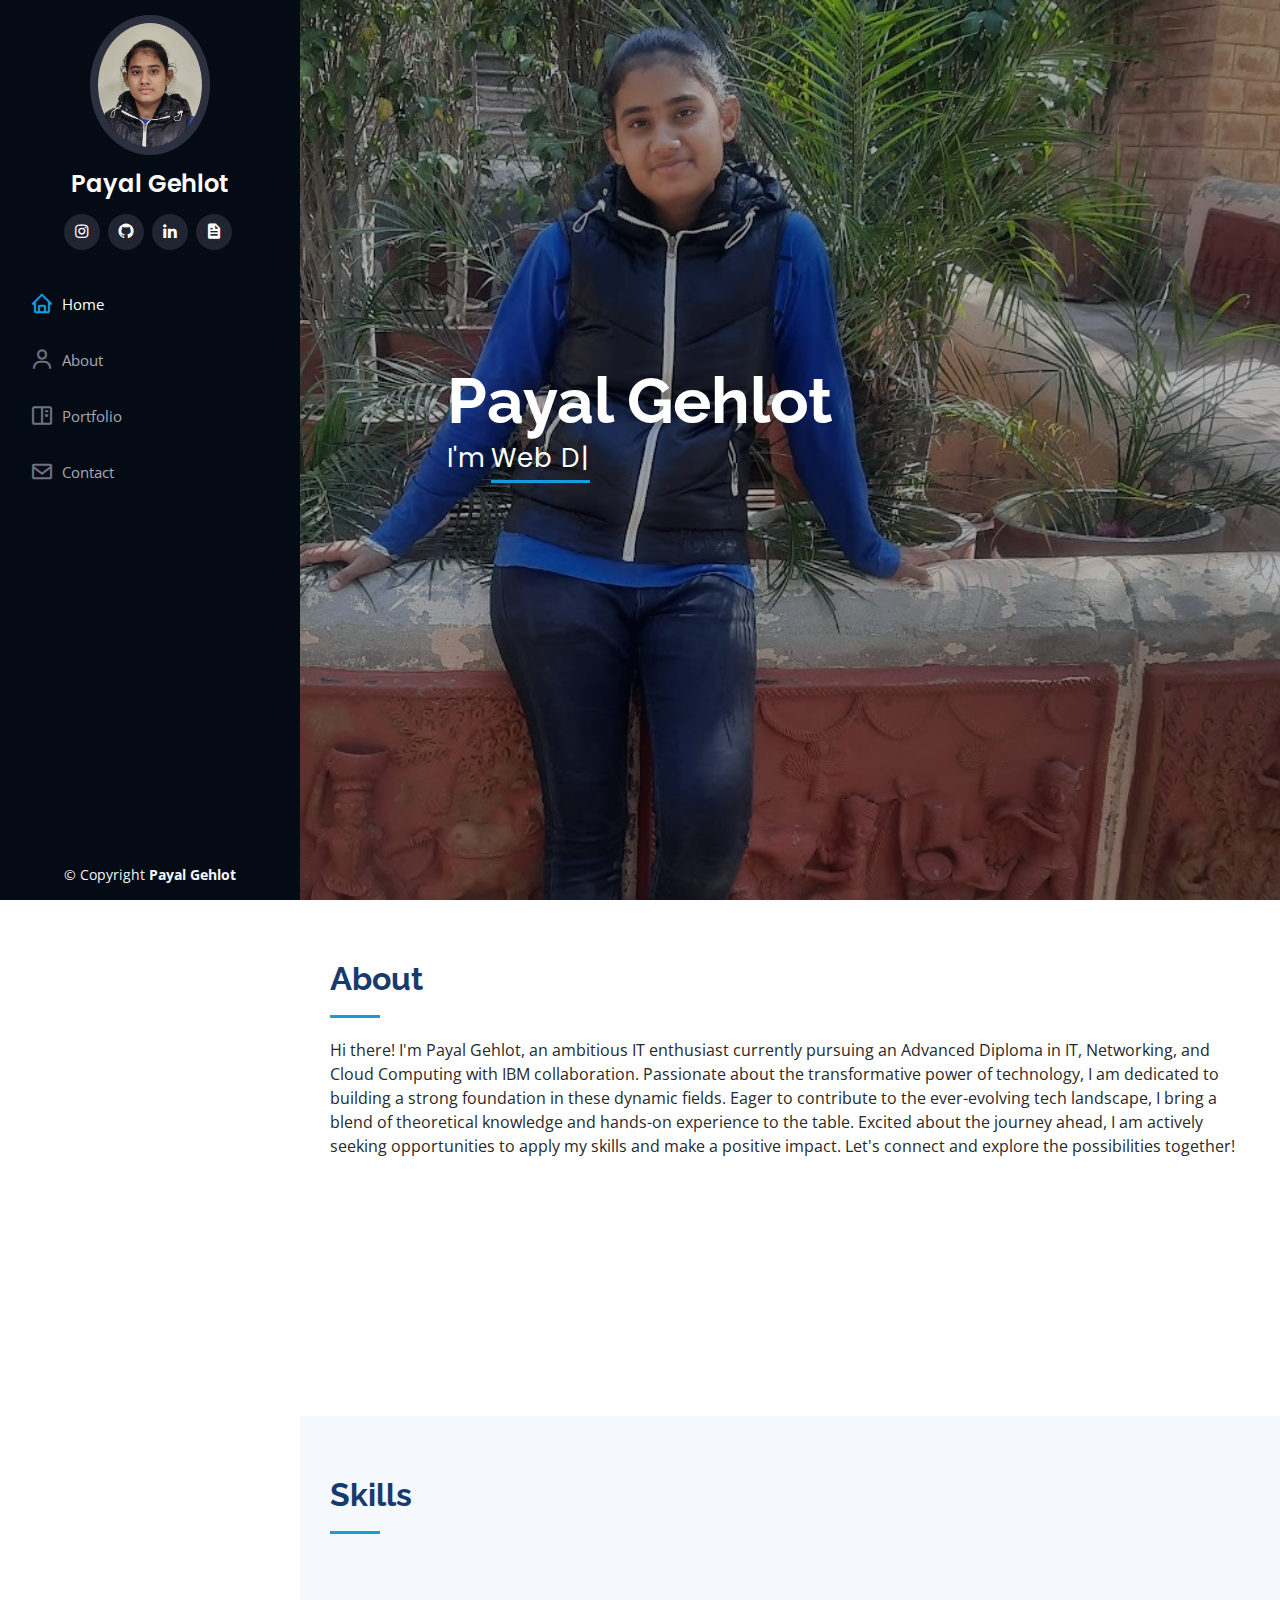
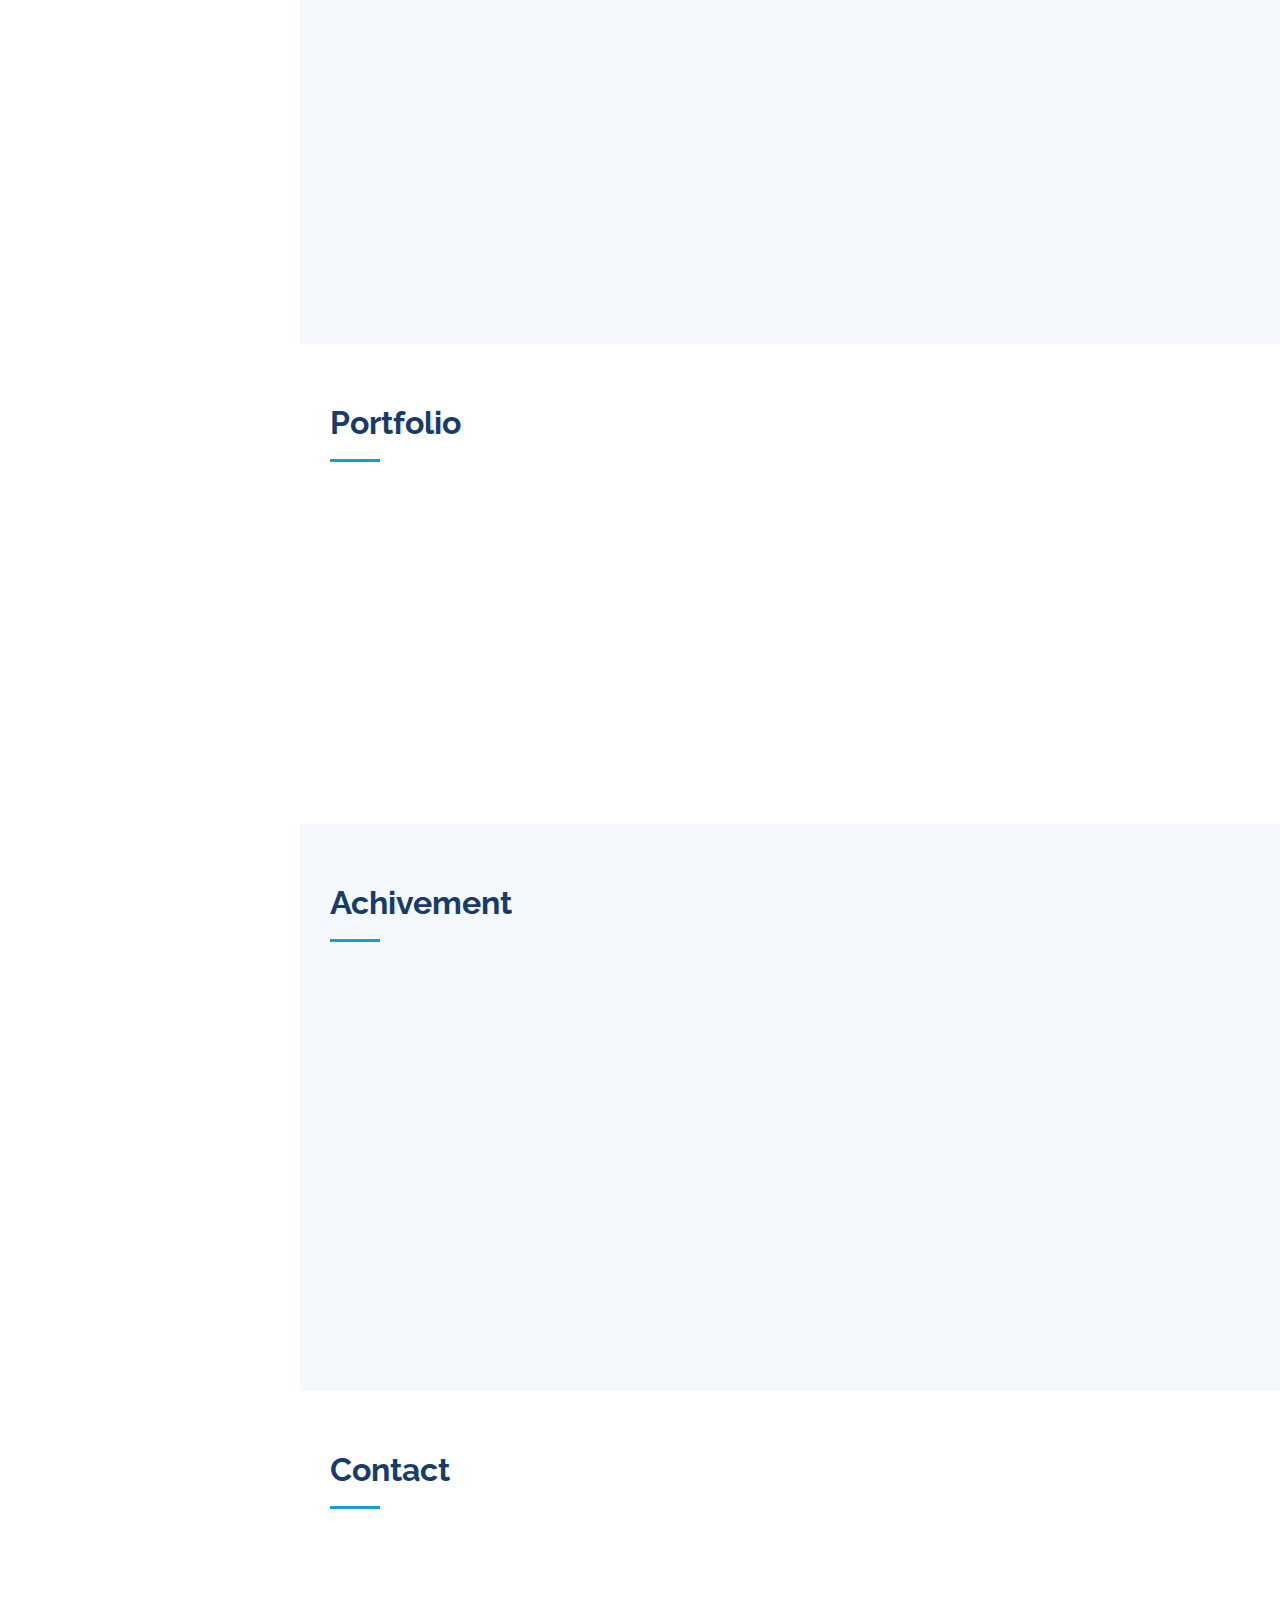
<file: index.html>
<!DOCTYPE html>
<html lang="en">

<head>
  <meta charset="utf-8">
  <meta content="width=device-width, initial-scale=1.0" name="viewport">

  <title>MyPortfolio</title>
  <meta content="" name="description">
  <meta content="" name="keywords">

  <!-- Favicons -->
  <link href="assets/img/android-chrome-192x192.png" rel="icon">
  <link href="assets/img/android-chrome-192x192.png" rel="apple-touch-icon">

  <!-- Google Fonts -->
  <link href="https://fonts.googleapis.com/css?family=Open+Sans:300,300i,400,400i,600,600i,700,700i|Raleway:300,300i,400,400i,500,500i,600,600i,700,700i|Poppins:300,300i,400,400i,500,500i,600,600i,700,700i" rel="stylesheet">

  <!-- Vendor CSS Files -->
  <link href="assets/vendor/aos/aos.css" rel="stylesheet">
  <link href="assets/vendor/bootstrap/css/bootstrap.min.css" rel="stylesheet">
  <link href="assets/vendor/bootstrap-icons/bootstrap-icons.css" rel="stylesheet">
  <link href="assets/vendor/boxicons/css/boxicons.min.css" rel="stylesheet">
  <link href="assets/vendor/glightbox/css/glightbox.min.css" rel="stylesheet">
  <link href="assets/vendor/swiper/swiper-bundle.min.css" rel="stylesheet">
  <link href="https://cdnjs.cloudflare.com/ajax/libs/font-awesome/6.5.1/css/all.min.css" rel="stylesheet">

  <!-- Template Main CSS File -->
  <link href="assets/css/style.css" rel="stylesheet">
  
</head>

<body>

  <!-- ======= Mobile nav toggle button ======= -->
  <i class="bi bi-list mobile-nav-toggle d-xl-none"></i>

  <!-- ======= Header ======= -->
  <header id="header">
    <div class="d-flex flex-column">

      <div class="profile">
        <img src="assets/img/profile-img.jpg" alt="" class="img-fluid rounded-circle">
        <h1 class="text-light"><a href="index.html">Payal Gehlot</a></h1>
        <div class="social-links mt-3 text-center">
          <a href="https://www.instagram.com/payal_gehlot_01/" class="instagram"><i class="bx bxl-instagram"></i></a>
          <a href="https://github.com/gehlot01" class="Github"><i class="bx bxl-github"></i></a>
          <a href="https://www.linkedin.com/in/payal-gehlot-9767751a0/" class="linkedin"><i class="bx bxl-linkedin"></i></a>
          <a href="assets/PR.pdf" download="Payal's Resume.pdf"><i class='bx bxs-file'></i></a>
          
        </div>
      </div>

      <nav id="navbar" class="nav-menu navbar">
        <ul>
          <li><a href="#hero" class="nav-link scrollto active"><i class="bx bx-home"></i> <span>Home</span></a></li>
          <li><a href="#about" class="nav-link scrollto"><i class="bx bx-user"></i> <span>About</span></a></li>
          <li><a href="#portfolio" class="nav-link scrollto"><i class="bx bx-book-content"></i> <span>Portfolio</span></a></li>
          <li><a href="#contact" class="nav-link scrollto"><i class="bx bx-envelope"></i> <span>Contact</span></a></li>
        </ul>
      </nav><!-- .nav-menu -->
    </div>
  </header><!-- End Header -->

  <!-- ======= Hero Section ======= -->
  <section id="hero" class="d-flex flex-column justify-content-center align-items-center">
    <div class="hero-container" data-aos="fade-in">
      <h1>Payal Gehlot</h1>
      <p>I'm <span class="typed" data-typed-items="Web Designer, Web Developer, Frontend Developer, UI/UX Designer"></span></p>
    </div>
  </section><!-- End Hero -->

  <main id="main">

    <!-- ======= About Section ======= -->
    <section id="about" class="about">
      <div class="container">

        <div class="section-title">
          <h2>About</h2>
          <p> Hi there! I'm Payal Gehlot, an ambitious IT enthusiast currently pursuing an Advanced Diploma in IT, Networking, and Cloud Computing with IBM collaboration. Passionate about the transformative power of technology, I am dedicated to building a strong foundation in these dynamic fields. Eager to contribute to the ever-evolving tech landscape, I bring a blend of theoretical knowledge and hands-on experience to the table. Excited about the journey ahead, I am actively seeking opportunities to apply my skills and make a positive impact. Let's connect and explore the possibilities together!</p>
        </div>

        <div class="row">
          <div class="col-lg-2" data-aos="fade-right">
            <img src="assets/img/profile-img.jpg" class="img-fluid" alt="">
          </div>
          <div class="col-lg-8 pt-4 pt-lg-0 content" data-aos="fade-left">
            <h3>Fresher</h3>
            <p class="fst-italic">
              Basic Information
            </p>
            <div class="row">
              <div class="col-lg-6">
                <ul>
                  <li><i class="bi bi-chevron-right"></i> <strong>Phone:</strong> <span>9352360518</span></li>
                  <li><i class="bi bi-chevron-right"></i> <strong>City:</strong> <span>Jodhpur, Rajasthan, India</span></li>
                </ul>
              </div>
              <div class="col-lg-6">
                <ul>
                  <li><i class="bi bi-chevron-right"></i> <strong>Email:</strong> <span>gehlotpayal2003@gmail.com</span></li>
                  <li><i class="bi bi-chevron-right"></i> <strong>Language:</strong> <span>Hindi, English</span></li>
                </ul>
              </div>
            </div>
          </div>
        </div>

      </div>
    </section><!-- End About Section -->

    <!-- ======= Skills Section ======= -->
    <section id="skills" class="skills section-bg">
      <div class="container">

        <div class="section-title">
          <h2>Skills</h2>
        </div>

        <div class="row skills-content">

          <div class="col-lg-6" data-aos="fade-up">
            <div class="progress">
              <span class="skill">Bootstrap v5<i class="val">80%</i></span>
              <div class="progress-bar-wrap">
                <div class="progress-bar" role="progressbar" aria-valuenow="80" aria-valuemin="0" aria-valuemax="100"></div>
              </div>
            </div>

            <div class="progress">
              <span class="skill">JavaScript <i class="val">75%</i></span>
              <div class="progress-bar-wrap">
                <div class="progress-bar" role="progressbar" aria-valuenow="75" aria-valuemin="0" aria-valuemax="100"></div>
              </div>
            </div>
            <div class="progress">
              <span class="skill">Python 3<i class="val">75%</i></span>
              <div class="progress-bar-wrap">
                <div class="progress-bar" role="progressbar" aria-valuenow="75" aria-valuemin="0" aria-valuemax="100"></div>
              </div>
            </div>
            
            <div class="progress">
              <span class="skill">Networking <i class="val">70%</i></span>
              <div class="progress-bar-wrap">
                <div class="progress-bar" role="progressbar" aria-valuenow="70" aria-valuemin="0" aria-valuemax="100"></div>
              </div>
            </div>

            <div class="progress">
              <span class="skill">Cloud Computing <i class="val">65%</i></span>
              <div class="progress-bar-wrap">
                <div class="progress-bar" role="progressbar" aria-valuenow="65" aria-valuemin="0" aria-valuemax="100"></div>
              </div>
            </div>

          </div>

          <div class="col-lg-6" data-aos="fade-up" data-aos-delay="100">

            
            <div class="progress">
              <span class="skill">MongoDB <i class="val">75%</i></span>
              <div class="progress-bar-wrap">
                <div class="progress-bar" role="progressbar" aria-valuenow="75" aria-valuemin="0" aria-valuemax="100"></div>
              </div>
            </div>

            <div class="progress">
              <span class="skill">PHP 8<i class="val">70%</i></span>
              <div class="progress-bar-wrap">
                <div class="progress-bar" role="progressbar" aria-valuenow="70" aria-valuemin="0" aria-valuemax="100"></div>
              </div>
            </div>
            <div class="progress">
              <span class="skill">Laravel <i class="val">50%</i></span>
              <div class="progress-bar-wrap">
                <div class="progress-bar" role="progressbar" aria-valuenow="50" aria-valuemin="0" aria-valuemax="100"></div>
              </div>
            </div>
            <div class="progress">
              <span class="skill">DJango <i class="val">60%</i></span>
              <div class="progress-bar-wrap">
                <div class="progress-bar" role="progressbar" aria-valuenow="60" aria-valuemin="0" aria-valuemax="100"></div>
              </div>
            </div>


            <div class="progress">
              <span class="skill">Hardware <i class="val">80%</i></span>
              <div class="progress-bar-wrap">
                <div class="progress-bar" role="progressbar" aria-valuenow="80" aria-valuemin="0" aria-valuemax="100"></div>
              </div>
            </div>

          </div>

        </div>

      </div>
    </section><!-- End Skills Section -->

    

    <!-- ======= Portfolio Section ======= -->
    <section id="portfolio" class="portfolio section">
      <div class="container">

        <div class="section-title">
          <h2>Portfolio</h2>
          <p></p>
        </div>

        <div class="row" data-aos="fade-up">
          <div class="col-lg-12 d-flex justify-content-center">
            <ul id="portfolio-flters">
              <li data-filter=".filter-web">Web</li>
            </ul>
          </div>
        </div>

        <div class="row portfolio-container" data-aos="fade-up" data-aos-delay="100">

          
          <div class="col-lg-4 col-md-6 portfolio-item filter-web">
            <div class="portfolio-wrap">
              <img src="assets/img/portfolio/portfolio-1.jpg" class="img-fluid" alt="">
              <div class="portfolio-links">
                <a href="assets/img/portfolio/portfolio-1.jpg" data-gallery="portfolioGallery" class="portfolio-lightbox" title="Bootstrap-webpage"><i class="bx bx-plus"></i></a>
                <a href="portfolio-details-3.html" title="More Details"><i class="bx bx-link"></i></a>
              </div>
            </div>
          </div>

          <div class="col-lg-4 col-md-6 portfolio-item filter-web">
            <div class="portfolio-wrap">
              <img src="assets/img/portfolio/portfolio-2.jpg" class="img-fluid" alt="">
              <div class="portfolio-links">
                <a href="assets/img/portfolio/portfolio-2.jpg" data-gallery="portfolioGallery" class="portfolio-lightbox" title="Churn Prediction"><i class="bx bx-plus"></i></a>
                <a href="portfolio-details.html" title="More Details"><i class="bx bx-link"></i></a>
              </div>
            </div>
          </div>

          <div class="col-lg-4 col-md-6 portfolio-item filter-web">
            <div class="portfolio-wrap">
              <img src="assets/img/portfolio/portfolio-3.jpg" class="img-fluid" alt="">
              <div class="portfolio-links">
                <a href="assets/img/portfolio/portfolio-3.jpg" data-gallery="portfolioGallery" class="portfolio-lightbox" title="NSTI Jodhpur"><i class="bx bx-plus"></i></a>
                <a href="portfolio-details-2.html" title="More Details"><i class="bx bx-link"></i></a>
              </div>
            </div>
          </div>

        </div>

      </div>
    </section><!-- End Portfolio Section -->

    

    <!-- ======= Portfolio Section ======= -->
    <section id="achivement" class="achivement section-bg">
      <div class="container">

        <div class="section-title">
          <h2>Achivement</h2>
          <p></p>
        </div>

        <div class="row" data-aos="fade-up">
          <div class="col-lg-12 d-flex justify-content-center">
            <ul id="achivement-flters">
              <li data-filter=".filter-badge">Badges</li>
            </ul>
          </div>
        </div>

        <div class="row container" data-aos="fade-up" data-aos-delay="100">

          
          <div class="col-lg-4 col-md-6">
            <div>
              <a href="https://www.credly.com/badges/5cfcf77d-40f2-40a9-a0af-899b2c41f6be/public_url" target="_blank"><img src="assets/img/achivement/learn-a-thon.png" class="img-fluid" alt=""></a>
            </div>
          </div>

          <div class="col-lg-4 col-md-6 ">
            <div>
              <a href="https://www.credly.com/badges/1c8da1b9-862f-44ab-87aa-aa7729688947/public_url" target="_blank"><img src="assets/img/achivement/introduction-to-cybersecurity.png" class="img-fluid" alt=""></a>
            </div>
          </div>

          <div class="col-lg-4 col-md-6 ">
            <div>
              <a href="https://www.credly.com/badges/f9ee41de-5aa4-4ea7-ac96-57020e869857/public_url" target="_blank"><img src="assets/img/achivement/microsoft-office-specialist-excel-office-2016.png" class="img-fluid" alt=""></a>
              
            </div>
          </div>

        </div>

      </div>
    </section><!-- End Portfolio Section -->

    
    <!-- ======= Contact Section ======= -->
    <section id="contact" class="contact section">
      <div class="container">

        <div class="section-title">
          <h2>Contact</h2>
          <p></p>
        </div>

        <div class="row" data-aos="fade-in">

          <div class="col-lg-5 d-flex align-items-stretch">
            <div class="info">
              <div class="address">
                <i class="bi bi-geo-alt"></i>
                <h4>Location:</h4>
                <p>Jodhpur, Rajasthan, India</p>
              </div>

              <div class="email">
                <i class="bi bi-envelope"></i>
                <h4>Email:</h4>
                <p>gehlotpayal2003@gmail.com</p>
              </div>

              <div class="phone">
                <i class="bi bi-phone"></i>
                <h4>Call:</h4>
                <p>9352360518</p>
              </div>
              <iframe src="https://www.google.com/maps/embed?pb=!1m18!1m12!1m3!1d3578.1563462903277!2d73.0005462!3d26.2565887!2m3!1f0!2f0!3f0!3m2!1i1024!2i768!4f13.1!3m3!1m2!1s0x39418c19456d53ab%3A0x6360ba0d1120491b!2sNational%20Skill%20Training%20Institute%2C%20Jodhpur!5e0!3m2!1sen!2sin!4v1705642701251!5m2!1sen!2sin" frameborder="0" style="border:0; width: 100%; height: 290px;" allowfullscreen></iframe>
            </div>

          </div>

          <div class="col-lg-7 mt-5 mt-lg-0 d-flex align-items-stretch">
            <form action="forms/contact.php" method="post" role="form" class="php-email-form">
              <div class="row">
                <div class="form-group col-md-6">
                  <label for="name">Your Name</label>
                  <input type="text" name="name" class="form-control" id="name" required>
                </div>
                <div class="form-group col-md-6">
                  <label for="name">Your Email</label>
                  <input type="email" class="form-control" name="email" id="email" required>
                </div>
              </div>
              <div class="form-group">
                <label for="name">Subject</label>
                <input type="text" class="form-control" name="subject" id="subject" required>
              </div>
              <div class="form-group">
                <label for="name">Message</label>
                <textarea class="form-control" name="message" rows="10" required></textarea>
              </div>
              <div class="my-3">
                <div class="loading">Loading</div>
                <div class="error-message"></div>
                <div class="sent-message">Your message has been sent. Thank you!</div>
              </div>
              <div class="text-center"><button type="submit">Send Message</button></div>
            </form>
          </div>

        </div>

      </div>
    </section><!-- End Contact Section -->

  </main><!-- End #main -->

  <!-- ======= Footer ======= -->
  <footer id="footer">
    <div class="container">
      <div class="copyright">
        &copy; Copyright <strong><span>Payal Gehlot</span></strong>
      </div>

    </div>
  </footer><!-- End  Footer -->


  <!-- Vendor JS Files -->
  <script src="assets/vendor/purecounter/purecounter_vanilla.js"></script>
  <script src="assets/vendor/aos/aos.js"></script>
  <script src="assets/vendor/bootstrap/js/bootstrap.bundle.min.js"></script>
  <script src="assets/vendor/glightbox/js/glightbox.min.js"></script>
  <script src="assets/vendor/isotope-layout/isotope.pkgd.min.js"></script>
  <script src="assets/vendor/swiper/swiper-bundle.min.js"></script>
  <script src="assets/vendor/typed.js/typed.umd.js"></script>
  <script src="assets/vendor/waypoints/noframework.waypoints.js"></script>
  <script src="assets/vendor/php-email-form/validate.js"></script>

  <!-- Template Main JS File -->
  <script src="assets/js/main.js"></script>
  <script>
    window.watsonAssistantChatOptions = {
      integrationID: "5edf4d11-b532-4627-8dd8-9aba59f1ea27", // The ID of this integration.
      region: "eu-gb", // The region your integration is hosted in.
      serviceInstanceID: "8e23f0b4-946f-424a-b727-7d8e20e8e246", // The ID of your service instance.
      onLoad: async (instance) => { await instance.render(); }
    };
    setTimeout(function(){
      const t=document.createElement('script');
      t.src="https://web-chat.global.assistant.watson.appdomain.cloud/versions/" + (window.watsonAssistantChatOptions.clientVersion || 'latest') + "/WatsonAssistantChatEntry.js";
      document.head.appendChild(t);
    });
  </script>

</body>

</html>
</file>
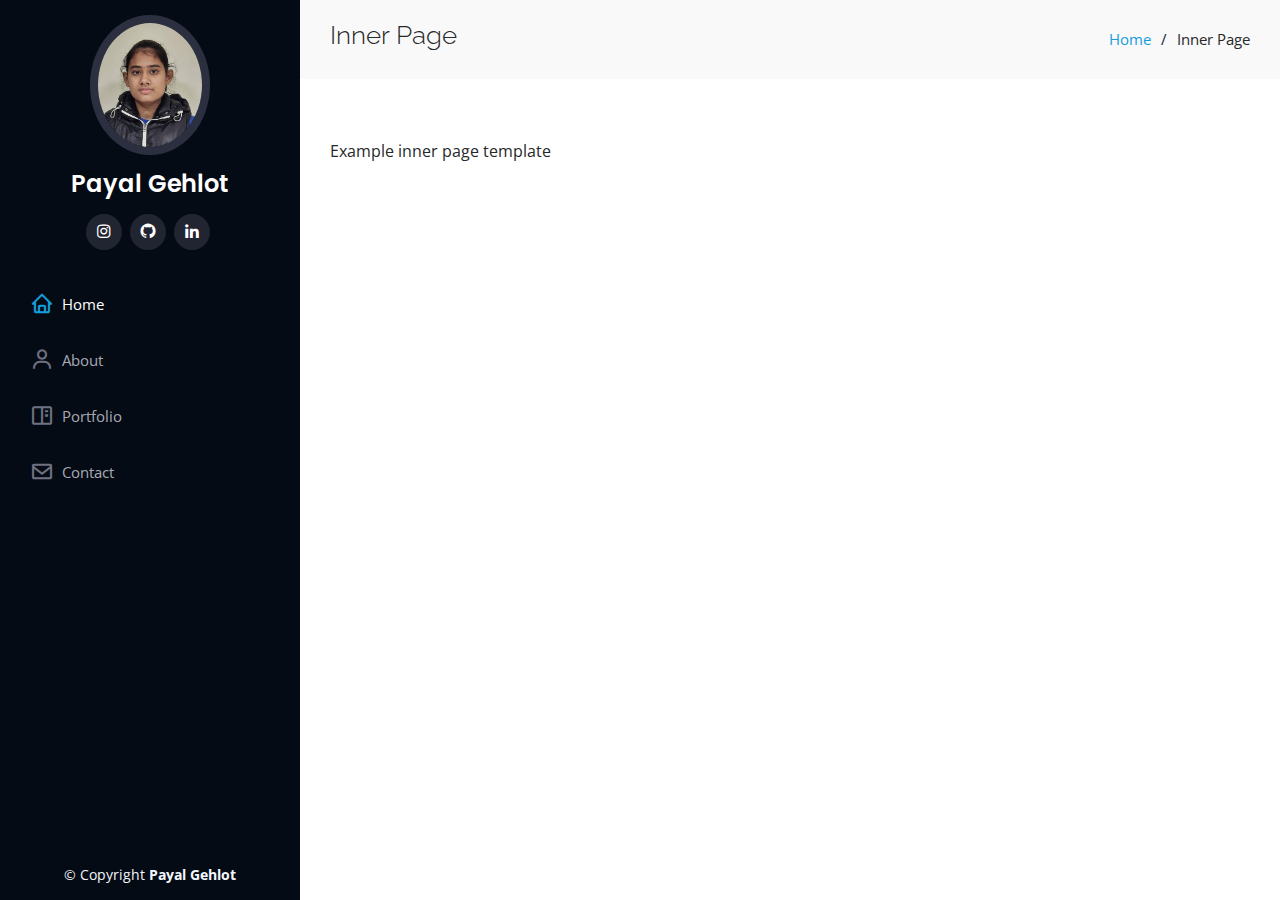
<file: inner-page.html>
<!DOCTYPE html>
<html lang="en">

<head>
  <meta charset="utf-8">
  <meta content="width=device-width, initial-scale=1.0" name="viewport">

  <title>MyPortfolio</title>
  <meta content="" name="description">
  <meta content="" name="keywords">

  <!-- Favicons -->
  <link href="assets/img/favicon.png" rel="icon">
  <link href="assets/img/apple-touch-icon.png" rel="apple-touch-icon">

  <!-- Google Fonts -->
  <link href="https://fonts.googleapis.com/css?family=Open+Sans:300,300i,400,400i,600,600i,700,700i|Raleway:300,300i,400,400i,500,500i,600,600i,700,700i|Poppins:300,300i,400,400i,500,500i,600,600i,700,700i" rel="stylesheet">

  <!-- Vendor CSS Files -->
  <link href="assets/vendor/aos/aos.css" rel="stylesheet">
  <link href="assets/vendor/bootstrap/css/bootstrap.min.css" rel="stylesheet">
  <link href="assets/vendor/bootstrap-icons/bootstrap-icons.css" rel="stylesheet">
  <link href="assets/vendor/boxicons/css/boxicons.min.css" rel="stylesheet">
  <link href="assets/vendor/glightbox/css/glightbox.min.css" rel="stylesheet">
  <link href="assets/vendor/swiper/swiper-bundle.min.css" rel="stylesheet">

  <!-- Template Main CSS File -->
  <link href="assets/css/style.css" rel="stylesheet">


</head>

<body>

  <!-- ======= Mobile nav toggle button ======= -->
  <i class="bi bi-list mobile-nav-toggle d-xl-none"></i>

  <!-- ======= Header ======= -->
  <header id="header">
    <div class="d-flex flex-column">

      <div class="profile">
        <img src="assets/img/profile-img.jpg" alt="" class="img-fluid rounded-circle">
        <h1 class="text-light"><a href="index.html">Payal Gehlot</a></h1>
        <div class="social-links mt-3 text-center">
          <a href="https://www.instagram.com/payal_gehlot_01/" class="instagram"><i class="bx bxl-instagram"></i></a>
          <a href="https://github.com/gehlot01" class="Github"><i class="bx bxl-github"></i></a>
          <a href="https://www.linkedin.com/in/payal-gehlot-9767751a0/" class="linkedin"><i class="bx bxl-linkedin"></i></a>
        </div>
      </div>

      <nav id="navbar" class="nav-menu navbar">
        <ul>
          <li><a href="#hero" class="nav-link scrollto active"><i class="bx bx-home"></i> <span>Home</span></a></li>
          <li><a href="#about" class="nav-link scrollto"><i class="bx bx-user"></i> <span>About</span></a></li>
          <li><a href="#portfolio" class="nav-link scrollto"><i class="bx bx-book-content"></i> <span>Portfolio</span></a></li>
          <li><a href="#contact" class="nav-link scrollto"><i class="bx bx-envelope"></i> <span>Contact</span></a></li>
        </ul>
      </nav><!-- .nav-menu -->
    </div>
  </header><!-- End Header -->

  <main id="main">

    <!-- ======= Breadcrumbs ======= -->
    <section class="breadcrumbs">
      <div class="container">

        <div class="d-flex justify-content-between align-items-center">
          <h2>Inner Page</h2>
          <ol>
            <li><a href="index.html">Home</a></li>
            <li>Inner Page</li>
          </ol>
        </div>

      </div>
    </section><!-- End Breadcrumbs -->

    <section class="inner-page">
      <div class="container">
        <p>
          Example inner page template
        </p>
      </div>
    </section>

  </main><!-- End #main -->

  <!-- ======= Footer ======= -->
  <footer id="footer">
    <div class="container">
      <div class="copyright">
        &copy; Copyright <strong><span>Payal Gehlot</span></strong>
      </div>
      
    </div>
  </footer><!-- End  Footer -->

 

  <!-- Vendor JS Files -->
  <script src="assets/vendor/purecounter/purecounter_vanilla.js"></script>
  <script src="assets/vendor/aos/aos.js"></script>
  <script src="assets/vendor/bootstrap/js/bootstrap.bundle.min.js"></script>
  <script src="assets/vendor/glightbox/js/glightbox.min.js"></script>
  <script src="assets/vendor/isotope-layout/isotope.pkgd.min.js"></script>
  <script src="assets/vendor/swiper/swiper-bundle.min.js"></script>
  <script src="assets/vendor/typed.js/typed.umd.js"></script>
  <script src="assets/vendor/waypoints/noframework.waypoints.js"></script>
  <script src="assets/vendor/php-email-form/validate.js"></script>

  <!-- Template Main JS File -->
  <script src="assets/js/main.js"></script>

</body>

</html>
</file>
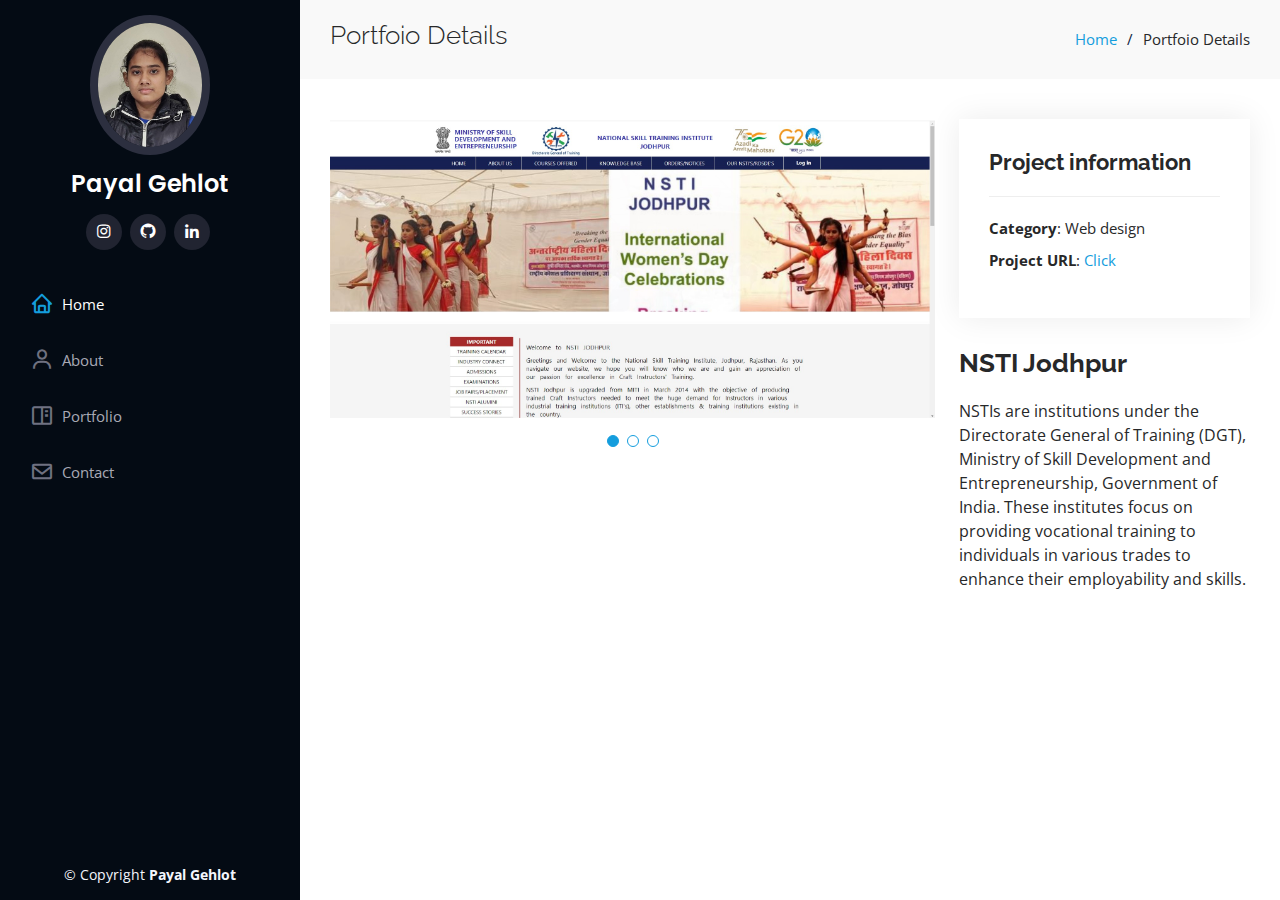
<file: portfolio-details-2.html>
<!DOCTYPE html>
<html lang="en">

<head>
  <meta charset="utf-8">
  <meta content="width=device-width, initial-scale=1.0" name="viewport">

  <title>MyPortfolio</title>
  <meta content="" name="description">
  <meta content="" name="keywords">

  <!-- Favicons -->
  <link href="assets/img/favicon.png" rel="icon">
  <link href="assets/img/apple-touch-icon.png" rel="apple-touch-icon">

  <!-- Google Fonts -->
  <link href="https://fonts.googleapis.com/css?family=Open+Sans:300,300i,400,400i,600,600i,700,700i|Raleway:300,300i,400,400i,500,500i,600,600i,700,700i|Poppins:300,300i,400,400i,500,500i,600,600i,700,700i" rel="stylesheet">

  <!-- Vendor CSS Files -->
  <link href="assets/vendor/aos/aos.css" rel="stylesheet">
  <link href="assets/vendor/bootstrap/css/bootstrap.min.css" rel="stylesheet">
  <link href="assets/vendor/bootstrap-icons/bootstrap-icons.css" rel="stylesheet">
  <link href="assets/vendor/boxicons/css/boxicons.min.css" rel="stylesheet">
  <link href="assets/vendor/glightbox/css/glightbox.min.css" rel="stylesheet">
  <link href="assets/vendor/swiper/swiper-bundle.min.css" rel="stylesheet">

  <!-- Template Main CSS File -->
  <link href="assets/css/style.css" rel="stylesheet">

</head>

<body>

  <!-- ======= Mobile nav toggle button ======= -->
  <i class="bi bi-list mobile-nav-toggle d-xl-none"></i>

  <!-- ======= Header ======= -->
  <header id="header">
    <div class="d-flex flex-column">

      <div class="profile">
        <img src="assets/img/profile-img.jpg" alt="" class="img-fluid rounded-circle">
        <h1 class="text-light"><a href="index.html">Payal Gehlot</a></h1>
        <div class="social-links mt-3 text-center">
            <a href="https://www.instagram.com/payal_gehlot_01/" class="instagram"><i class="bx bxl-instagram"></i></a>
            <a href="https://github.com/gehlot01" class="Github"><i class="bx bxl-github"></i></a>
            <a href="https://www.linkedin.com/in/payal-gehlot-9767751a0/" class="linkedin"><i class="bx bxl-linkedin"></i></a>
          </div>
      </div>

      <nav id="navbar" class="nav-menu navbar">
        <ul>
          <li><a href="#hero" class="nav-link scrollto active"><i class="bx bx-home"></i> <span>Home</span></a></li>
          <li><a href="#about" class="nav-link scrollto"><i class="bx bx-user"></i> <span>About</span></a></li>
          <li><a href="#portfolio" class="nav-link scrollto"><i class="bx bx-book-content"></i> <span>Portfolio</span></a></li>
          <li><a href="#contact" class="nav-link scrollto"><i class="bx bx-envelope"></i> <span>Contact</span></a></li>
        </ul>
      </nav><!-- .nav-menu -->
    </div>
  </header><!-- End Header -->

  <main id="main">

    <!-- ======= Breadcrumbs ======= -->
    <section id="breadcrumbs" class="breadcrumbs">
      <div class="container">

        <div class="d-flex justify-content-between align-items-center">
          <h2>Portfoio Details</h2>
          <ol>
            <li><a href="index.html">Home</a></li>
            <li>Portfoio Details</li>
          </ol>
        </div>

      </div>
    </section><!-- End Breadcrumbs -->

    <!-- ======= Portfolio Details Section ======= -->
    <section id="portfolio-details" class="portfolio-details">
      <div class="container">

        <div class="row gy-4">

          <div class="col-lg-8">
            <div class="portfolio-details-slider swiper">
              <div class="swiper-wrapper align-items-center">

                <div class="swiper-slide">
                  <img src="assets/img/portfolio/NSTI Jodhpur/portfolio-1.jpg" alt="">
                </div>

                <div class="swiper-slide">
                  <img src="assets/img/portfolio/NSTI Jodhpur/portfolio-2.jpg" alt="">
                </div>

                <div class="swiper-slide">
                  <img src="assets/img/portfolio/NSTI Jodhpur/portfolio-3.jpg" alt="">
                </div>


              </div>
              <div class="swiper-pagination"></div>
            </div>
          </div>

          <div class="col-lg-4">
            <div class="portfolio-info">
              <h3>Project information</h3>
              <ul>
                <li><strong>Category</strong>: Web design</li>
                <li><strong>Project URL</strong>: <a href="https://gehlot01.github.io/Project-NSTI_Jodhpur/">Click</a></li>
              </ul>
            </div>
            <div class="portfolio-description">
              <h2>NSTI Jodhpur</h2>
              <p>
                NSTIs are institutions under the Directorate General of Training (DGT), Ministry of Skill Development and Entrepreneurship, Government of India. These institutes focus on providing vocational training to individuals in various trades to enhance their employability and skills.
              </p>
            </div>
          </div>

        </div>

      </div>
    </section><!-- End Portfolio Details Section -->

  </main><!-- End #main -->

  <!-- ======= Footer ======= -->
  <footer id="footer">
    <div class="container">
      <div class="copyright">
        &copy; Copyright <strong><span>Payal Gehlot</span></strong>
      </div>
    </div>
  </footer><!-- End  Footer -->


  <!-- Vendor JS Files -->
  <script src="assets/vendor/purecounter/purecounter_vanilla.js"></script>
  <script src="assets/vendor/aos/aos.js"></script>
  <script src="assets/vendor/bootstrap/js/bootstrap.bundle.min.js"></script>
  <script src="assets/vendor/glightbox/js/glightbox.min.js"></script>
  <script src="assets/vendor/isotope-layout/isotope.pkgd.min.js"></script>
  <script src="assets/vendor/swiper/swiper-bundle.min.js"></script>
  <script src="assets/vendor/typed.js/typed.umd.js"></script>
  <script src="assets/vendor/waypoints/noframework.waypoints.js"></script>
  <script src="assets/vendor/php-email-form/validate.js"></script>

  <!-- Template Main JS File -->
  <script src="assets/js/main.js"></script>

</body>

</html>
</file>
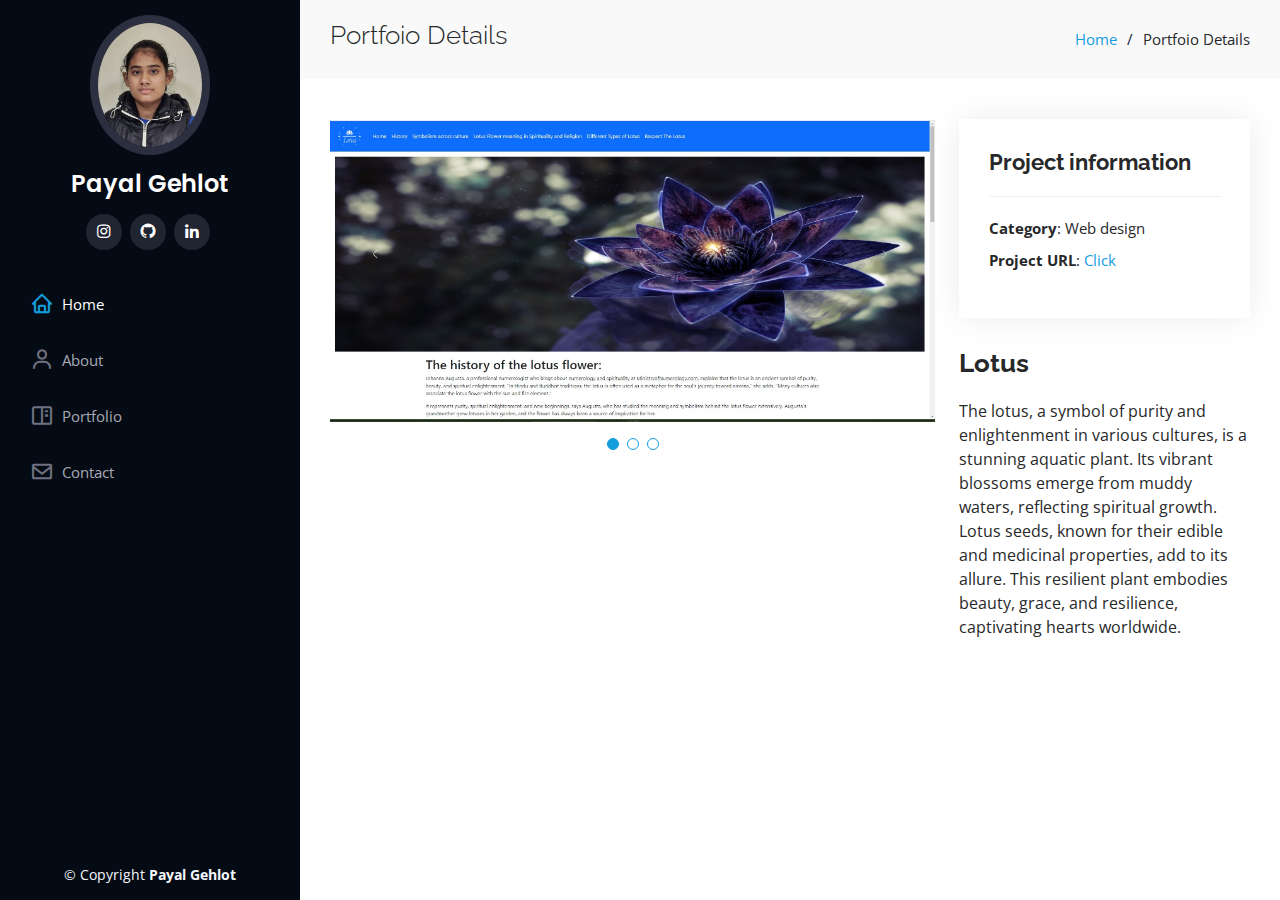
<file: portfolio-details-3.html>
<!DOCTYPE html>
<html lang="en">

<head>
  <meta charset="utf-8">
  <meta content="width=device-width, initial-scale=1.0" name="viewport">

  <title>MyPortfolio</title>
  <meta content="" name="description">
  <meta content="" name="keywords">

  <!-- Favicons -->
  <link href="assets/img/favicon.png" rel="icon">
  <link href="assets/img/apple-touch-icon.png" rel="apple-touch-icon">

  <!-- Google Fonts -->
  <link href="https://fonts.googleapis.com/css?family=Open+Sans:300,300i,400,400i,600,600i,700,700i|Raleway:300,300i,400,400i,500,500i,600,600i,700,700i|Poppins:300,300i,400,400i,500,500i,600,600i,700,700i" rel="stylesheet">

  <!-- Vendor CSS Files -->
  <link href="assets/vendor/aos/aos.css" rel="stylesheet">
  <link href="assets/vendor/bootstrap/css/bootstrap.min.css" rel="stylesheet">
  <link href="assets/vendor/bootstrap-icons/bootstrap-icons.css" rel="stylesheet">
  <link href="assets/vendor/boxicons/css/boxicons.min.css" rel="stylesheet">
  <link href="assets/vendor/glightbox/css/glightbox.min.css" rel="stylesheet">
  <link href="assets/vendor/swiper/swiper-bundle.min.css" rel="stylesheet">

  <!-- Template Main CSS File -->
  <link href="assets/css/style.css" rel="stylesheet">

</head>

<body>

  <!-- ======= Mobile nav toggle button ======= -->
  <i class="bi bi-list mobile-nav-toggle d-xl-none"></i>

  <!-- ======= Header ======= -->
  <header id="header">
    <div class="d-flex flex-column">

      <div class="profile">
        <img src="assets/img/profile-img.jpg" alt="" class="img-fluid rounded-circle">
        <h1 class="text-light"><a href="index.html">Payal Gehlot</a></h1>
        <div class="social-links mt-3 text-center">
            <a href="https://www.instagram.com/payal_gehlot_01/" class="instagram"><i class="bx bxl-instagram"></i></a>
            <a href="https://github.com/gehlot01" class="Github"><i class="bx bxl-github"></i></a>
            <a href="https://www.linkedin.com/in/payal-gehlot-9767751a0/" class="linkedin"><i class="bx bxl-linkedin"></i></a>
          </div>
      </div>

      <nav id="navbar" class="nav-menu navbar">
        <ul>
          <li><a href="#hero" class="nav-link scrollto active"><i class="bx bx-home"></i> <span>Home</span></a></li>
          <li><a href="#about" class="nav-link scrollto"><i class="bx bx-user"></i> <span>About</span></a></li>
          <li><a href="#portfolio" class="nav-link scrollto"><i class="bx bx-book-content"></i> <span>Portfolio</span></a></li>
          <li><a href="#contact" class="nav-link scrollto"><i class="bx bx-envelope"></i> <span>Contact</span></a></li>
        </ul>
      </nav><!-- .nav-menu -->
    </div>
  </header><!-- End Header -->

  <main id="main">

    <!-- ======= Breadcrumbs ======= -->
    <section id="breadcrumbs" class="breadcrumbs">
      <div class="container">

        <div class="d-flex justify-content-between align-items-center">
          <h2>Portfoio Details</h2>
          <ol>
            <li><a href="index.html">Home</a></li>
            <li>Portfoio Details</li>
          </ol>
        </div>

      </div>
    </section><!-- End Breadcrumbs -->

    <!-- ======= Portfolio Details Section ======= -->
    <section id="portfolio-details" class="portfolio-details">
      <div class="container">

        <div class="row gy-4">

          <div class="col-lg-8">
            <div class="portfolio-details-slider swiper">
              <div class="swiper-wrapper align-items-center">

                <div class="swiper-slide">
                  <img src="assets/img/portfolio/Bootstrap-webpage/portfolio-1.jpg" alt="">
                </div>

                <div class="swiper-slide">
                  <img src="assets/img/portfolio/Bootstrap-webpage/portfolio-2.jpg" alt="">
                </div>

                <div class="swiper-slide">
                  <img src="assets/img/portfolio/Bootstrap-webpage/portfolio-3.jpg" alt="">
                </div>

              </div>
              <div class="swiper-pagination"></div>
            </div>
          </div>

          <div class="col-lg-4">
            <div class="portfolio-info">
              <h3>Project information</h3>
              <ul>
                <li><strong>Category</strong>: Web design</li>
                <li><strong>Project URL</strong>: <a href="https://gehlot01.github.io/Bootstrap-webpage/">Click</a></li>
              </ul>
            </div>
            <div class="portfolio-description">
              <h2>Lotus</h2>
              <p>
                The lotus, a symbol of purity and enlightenment in various cultures, is a stunning aquatic plant. Its vibrant blossoms emerge from muddy waters, reflecting spiritual growth. Lotus seeds, known for their edible and medicinal properties, add to its allure. This resilient plant embodies beauty, grace, and resilience, captivating hearts worldwide.
              </p>
            </div>
          </div>

        </div>

      </div>
    </section><!-- End Portfolio Details Section -->

  </main><!-- End #main -->

  <!-- ======= Footer ======= -->
  <footer id="footer">
    <div class="container">
      <div class="copyright">
        &copy; Copyright <strong><span>Payal Gehlot</span></strong>
      </div>
    </div>
  </footer><!-- End  Footer -->



  <!-- Vendor JS Files -->
  <script src="assets/vendor/purecounter/purecounter_vanilla.js"></script>
  <script src="assets/vendor/aos/aos.js"></script>
  <script src="assets/vendor/bootstrap/js/bootstrap.bundle.min.js"></script>
  <script src="assets/vendor/glightbox/js/glightbox.min.js"></script>
  <script src="assets/vendor/isotope-layout/isotope.pkgd.min.js"></script>
  <script src="assets/vendor/swiper/swiper-bundle.min.js"></script>
  <script src="assets/vendor/typed.js/typed.umd.js"></script>
  <script src="assets/vendor/waypoints/noframework.waypoints.js"></script>
  <script src="assets/vendor/php-email-form/validate.js"></script>

  <!-- Template Main JS File -->
  <script src="assets/js/main.js"></script>

</body>

</html>
</file>
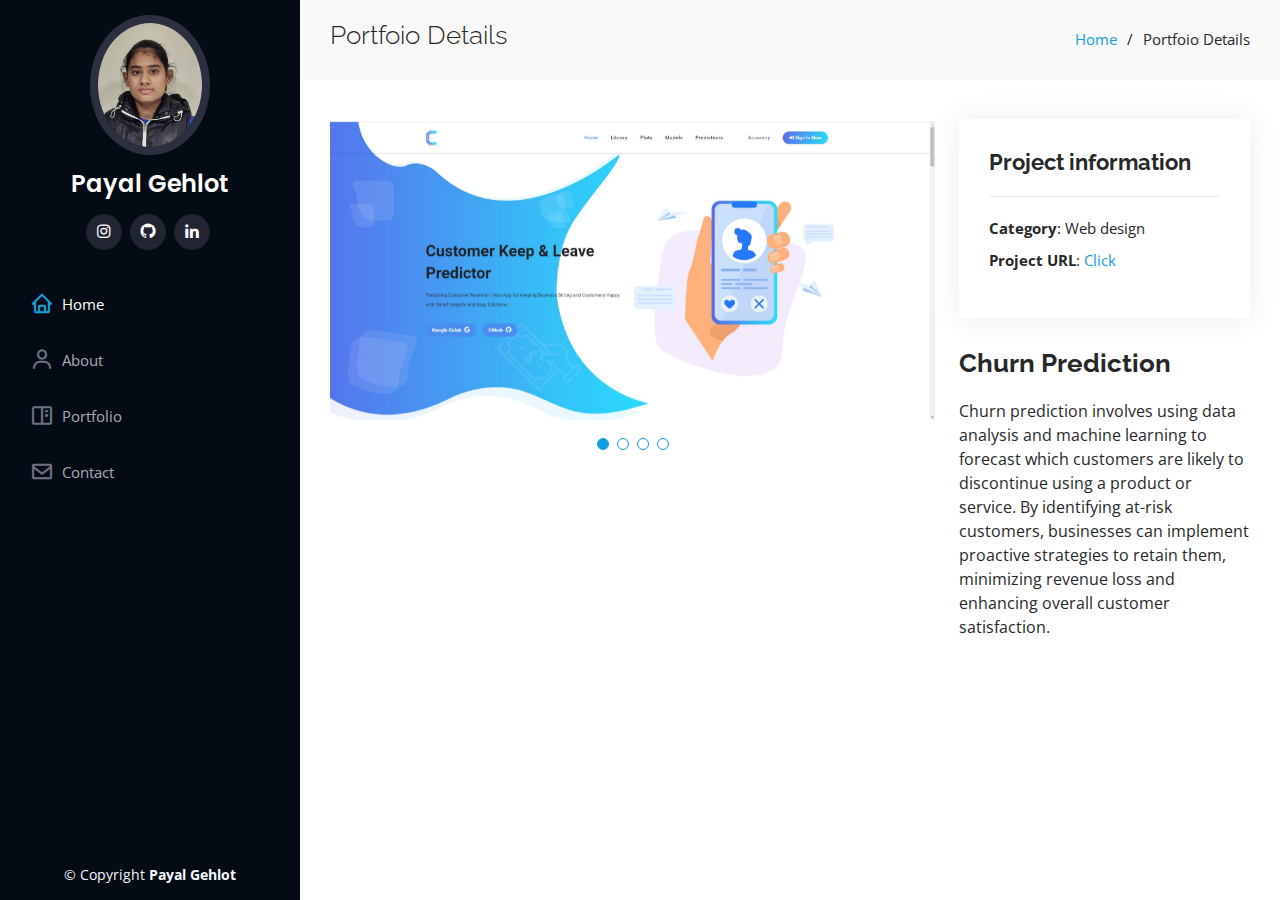
<file: portfolio-details.html>
<!DOCTYPE html>
<html lang="en">

<head>
  <meta charset="utf-8">
  <meta content="width=device-width, initial-scale=1.0" name="viewport">

  <title>MyPortfolio</title>
  <meta content="" name="description">
  <meta content="" name="keywords">

  <!-- Favicons -->
  <link href="assets/img/favicon.png" rel="icon">
  <link href="assets/img/apple-touch-icon.png" rel="apple-touch-icon">

  <!-- Google Fonts -->
  <link href="https://fonts.googleapis.com/css?family=Open+Sans:300,300i,400,400i,600,600i,700,700i|Raleway:300,300i,400,400i,500,500i,600,600i,700,700i|Poppins:300,300i,400,400i,500,500i,600,600i,700,700i" rel="stylesheet">

  <!-- Vendor CSS Files -->
  <link href="assets/vendor/aos/aos.css" rel="stylesheet">
  <link href="assets/vendor/bootstrap/css/bootstrap.min.css" rel="stylesheet">
  <link href="assets/vendor/bootstrap-icons/bootstrap-icons.css" rel="stylesheet">
  <link href="assets/vendor/boxicons/css/boxicons.min.css" rel="stylesheet">
  <link href="assets/vendor/glightbox/css/glightbox.min.css" rel="stylesheet">
  <link href="assets/vendor/swiper/swiper-bundle.min.css" rel="stylesheet">

  <!-- Template Main CSS File -->
  <link href="assets/css/style.css" rel="stylesheet">

</head>

<body>

  <!-- ======= Mobile nav toggle button ======= -->
  <i class="bi bi-list mobile-nav-toggle d-xl-none"></i>

  <!-- ======= Header ======= -->
  <header id="header">
    <div class="d-flex flex-column">

      <div class="profile">
        <img src="assets/img/profile-img.jpg" alt="" class="img-fluid rounded-circle">
        <h1 class="text-light"><a href="index.html">Payal Gehlot</a></h1>
        <div class="social-links mt-3 text-center">
          <a href="https://www.instagram.com/payal_gehlot_01/" class="instagram"><i class="bx bxl-instagram"></i></a>
          <a href="https://github.com/gehlot01" class="Github"><i class="bx bxl-github"></i></a>
          <a href="https://www.linkedin.com/in/payal-gehlot-9767751a0/" class="linkedin"><i class="bx bxl-linkedin"></i></a>
        </div>
      </div>

      <nav id="navbar" class="nav-menu navbar">
        <ul>
          <li><a href="#hero" class="nav-link scrollto active"><i class="bx bx-home"></i> <span>Home</span></a></li>
          <li><a href="#about" class="nav-link scrollto"><i class="bx bx-user"></i> <span>About</span></a></li>
          <li><a href="#portfolio" class="nav-link scrollto"><i class="bx bx-book-content"></i> <span>Portfolio</span></a></li>
          <li><a href="#contact" class="nav-link scrollto"><i class="bx bx-envelope"></i> <span>Contact</span></a></li>
        </ul>
      </nav><!-- .nav-menu -->
    </div>
  </header><!-- End Header -->

  <main id="main">

    <!-- ======= Breadcrumbs ======= -->
    <section id="breadcrumbs" class="breadcrumbs">
      <div class="container">

        <div class="d-flex justify-content-between align-items-center">
          <h2>Portfoio Details</h2>
          <ol>
            <li><a href="index.html">Home</a></li>
            <li>Portfoio Details</li>
          </ol>
        </div>

      </div>
    </section><!-- End Breadcrumbs -->

    <!-- ======= Portfolio Details Section ======= -->
    <section id="portfolio-details" class="portfolio-details">
      <div class="container">

        <div class="row gy-4">

          <div class="col-lg-8">
            <div class="portfolio-details-slider swiper">
              <div class="swiper-wrapper align-items-center">

                <div class="swiper-slide">
                  <img src="assets/img/portfolio/Churn Prediction/portfolio-1.jpg" alt="">
                </div>

                <div class="swiper-slide">
                  <img src="assets/img/portfolio/Churn Prediction/portfolio-2.jpg" alt="">
                </div>

                <div class="swiper-slide">
                  <img src="assets/img/portfolio/Churn Prediction/portfolio-3.jpg" alt="">
                </div>

                <div class="swiper-slide">
                  <img src="assets/img/portfolio/Churn Prediction/portfolio-4.jpg" alt="">
                </div>

              </div>
              <div class="swiper-pagination"></div>
            </div>
          </div>

          <div class="col-lg-4">
            <div class="portfolio-info">
              <h3>Project information</h3>
              <ul>
                <li><strong>Category</strong>: Web design</li>
                <li><strong>Project URL</strong>: <a href="https://gehlot01.github.io/CustomerChurnPrediction.github.io/">Click</a></li>
              </ul>
            </div>
            <div class="portfolio-description">
              <h2>Churn Prediction</h2>
              <p>
                Churn prediction involves using data analysis and machine learning to forecast which customers are likely to discontinue using a product or service. By identifying at-risk customers, businesses can implement proactive strategies to retain them, minimizing revenue loss and enhancing overall customer satisfaction.
              </p>
            </div>
          </div>

        </div>

      </div>
    </section><!-- End Portfolio Details Section -->

  </main><!-- End #main -->

  <!-- ======= Footer ======= -->
  <footer id="footer">
    <div class="container">
      <div class="copyright">
        &copy; Copyright <strong><span>Payal Gehlot</span></strong>
      </div>
    </div>
  </footer><!-- End  Footer -->


  <!-- Vendor JS Files -->
  <script src="assets/vendor/purecounter/purecounter_vanilla.js"></script>
  <script src="assets/vendor/aos/aos.js"></script>
  <script src="assets/vendor/bootstrap/js/bootstrap.bundle.min.js"></script>
  <script src="assets/vendor/glightbox/js/glightbox.min.js"></script>
  <script src="assets/vendor/isotope-layout/isotope.pkgd.min.js"></script>
  <script src="assets/vendor/swiper/swiper-bundle.min.js"></script>
  <script src="assets/vendor/typed.js/typed.umd.js"></script>
  <script src="assets/vendor/waypoints/noframework.waypoints.js"></script>
  <script src="assets/vendor/php-email-form/validate.js"></script>

  <!-- Template Main JS File -->
  <script src="assets/js/main.js"></script>

</body>

</html>
</file>
<file: assets/css/style.css>
body {
  font-family: "Open Sans", sans-serif;
  color: #272829;
}

a {
  color: #149ddd;
  text-decoration: none;
}

a:hover {
  color: #37b3ed;
  text-decoration: none;
}

h1,
h2,
h3,
h4,
h5,
h6 {
  font-family: "Raleway", sans-serif;
}

/*--------------------------------------------------------------
# Back to top button
--------------------------------------------------------------*/
.back-to-top {
  position: fixed;
  visibility: hidden;
  opacity: 0;
  right: 15px;
  bottom: 15px;
  z-index: 996;
  background: #149ddd;
  width: 40px;
  height: 40px;
  border-radius: 50px;
  transition: all 0.4s;
}

.back-to-top i {
  font-size: 28px;
  color: #fff;
  line-height: 0;
}

.back-to-top:hover {
  background: #2eafec;
  color: #fff;
}

.back-to-top.active {
  visibility: visible;
  opacity: 1;
}

/*--------------------------------------------------------------
# Header
--------------------------------------------------------------*/
#header {
  position: fixed;
  top: 0;
  left: 0;
  bottom: 0;
  width: 300px;
  transition: all ease-in-out 0.5s;
  z-index: 9997;
  transition: all 0.5s;
  padding: 0 15px;
  background: #040b14;
  overflow-y: auto;
}

#header .profile img {
  margin: 15px auto;
  display: block;
  width: 120px;
  border: 8px solid #2c2f3f;
}

#header .profile h1 {
  font-size: 24px;
  margin: 0;
  padding: 0;
  font-weight: 600;
  -moz-text-align-last: center;
  text-align-last: center;
  font-family: "Poppins", sans-serif;
}

#header .profile h1 a,
#header .profile h1 a:hover {
  color: #fff;
  text-decoration: none;
}

#header .profile .social-links a {
  font-size: 18px;
  display: inline-block;
  background: #212431;
  color: #fff;
  line-height: 1;
  padding: 8px 0;
  margin-right: 4px;
  border-radius: 50%;
  text-align: center;
  width: 36px;
  height: 36px;
  transition: 0.3s;
}

#header .profile .social-links a:hover {
  background: #149ddd;
  color: #fff;
  text-decoration: none;
}

#main {
  margin-left: 300px;
}

.container,
.container-fluid {
  padding-left: 30px;
  padding-right: 30px;
}

@media (max-width: 1199px) {
  #header {
    left: -300px;
  }

  #main {
    margin-left: 0;
  }

  .container,
  .container-fluid {
    padding-left: 12px;
    padding-right: 12px;
  }
}

/*--------------------------------------------------------------
# Navigation Menu
--------------------------------------------------------------*/
/* Desktop Navigation */
.nav-menu {
  padding: 30px 0 0 0;
}

.nav-menu * {
  margin: 0;
  padding: 0;
  list-style: none;
}

.nav-menu>ul>li {
  position: relative;
  white-space: nowrap;
}

.nav-menu a,
.nav-menu a:focus {
  display: flex;
  align-items: center;
  color: #a8a9b4;
  padding: 12px 15px;
  margin-bottom: 8px;
  transition: 0.3s;
  font-size: 15px;
}

.nav-menu a i,
.nav-menu a:focus i {
  font-size: 24px;
  padding-right: 8px;
  color: #6f7180;
}

.nav-menu a:hover,
.nav-menu .active,
.nav-menu .active:focus,
.nav-menu li:hover>a {
  text-decoration: none;
  color: #fff;
}

.nav-menu a:hover i,
.nav-menu .active i,
.nav-menu .active:focus i,
.nav-menu li:hover>a i {
  color: #149ddd;
}

/* Mobile Navigation */
.mobile-nav-toggle {
  position: fixed;
  right: 15px;
  top: 15px;
  z-index: 9998;
  border: 0;
  font-size: 24px;
  transition: all 0.4s;
  outline: none !important;
  background-color: #149ddd;
  color: #fff;
  width: 40px;
  height: 40px;
  display: inline-flex;
  align-items: center;
  justify-content: center;
  line-height: 0;
  border-radius: 50px;
  cursor: pointer;
}

.mobile-nav-active {
  overflow: hidden;
}

.mobile-nav-active #header {
  left: 0;
}

/*--------------------------------------------------------------
# Hero Section
--------------------------------------------------------------*/
#hero {
  width: 100%;
  height: 100vh;
  background: url("../img/hero-bg.jpg") top center;
  background-size: cover;
}

#hero:before {
  content: "";
  background: rgba(5, 13, 24, 0.3);
  position: absolute;
  bottom: 0;
  top: 0;
  left: 0;
  right: 0;
  z-index: 1;
}

#hero .hero-container {
  position: relative;
  z-index: 2;
  min-width: 300px;
}

#hero h1 {
  margin: 0 0 10px 0;
  font-size: 64px;
  font-weight: 700;
  line-height: 56px;
  color: #fff;
}

#hero p {
  color: #fff;
  margin-bottom: 50px;
  font-size: 26px;
  font-family: "Poppins", sans-serif;
}

#hero p span {
  color: #fff;
  padding-bottom: 4px;
  letter-spacing: 1px;
  border-bottom: 3px solid #149ddd;
}

@media (min-width: 1024px) {
  #hero {
    background-attachment: fixed;
  }
}

@media (max-width: 768px) {
  #hero h1 {
    font-size: 28px;
    line-height: 36px;
  }

  #hero h2 {
    font-size: 18px;
    line-height: 24px;
    margin-bottom: 30px;
  }
}

/*--------------------------------------------------------------
# Sections General
--------------------------------------------------------------*/
section {
  padding: 60px 0;
  overflow: hidden;
}

.section-bg {
  background: #f5f8fd;
}

.section-title {
  padding-bottom: 30px;
}

.section-title h2 {
  font-size: 32px;
  font-weight: bold;
  margin-bottom: 20px;
  padding-bottom: 20px;
  position: relative;
  color: #173b6c;
}

.section-title h2::after {
  content: "";
  position: absolute;
  display: block;
  width: 50px;
  height: 3px;
  background: #149ddd;
  bottom: 0;
  left: 0;
}

.section-title p {
  margin-bottom: 0;
}

/*--------------------------------------------------------------
# About
--------------------------------------------------------------*/
.about .content h3 {
  font-weight: 700;
  font-size: 26px;
  color: #173b6c;
}

.about .content ul {
  list-style: none;
  padding: 0;
}

.about .content ul li {
  margin-bottom: 20px;
  display: flex;
  align-items: center;
}

.about .content ul strong {
  margin-right: 10px;
}

.about .content ul i {
  font-size: 16px;
  margin-right: 5px;
  color: #149ddd;
  line-height: 0;
}

.about .content p:last-child {
  margin-bottom: 0;
}

/*--------------------------------------------------------------
# Facts
--------------------------------------------------------------*/
.facts {
  padding-bottom: 30px;
}

.facts .count-box {
  padding: 30px;
  width: 100%;
}

.facts .count-box i {
  display: block;
  font-size: 44px;
  color: #149ddd;
  float: left;
  line-height: 0;
}

.facts .count-box span {
  font-size: 48px;
  line-height: 40px;
  display: block;
  font-weight: 700;
  color: #050d18;
  margin-left: 60px;
}

.facts .count-box p {
  padding: 15px 0 0 0;
  margin: 0 0 0 60px;
  font-family: "Raleway", sans-serif;
  font-size: 14px;
  color: #122f57;
}

.facts .count-box a {
  font-weight: 600;
  display: block;
  margin-top: 20px;
  color: #122f57;
  font-size: 15px;
  font-family: "Poppins", sans-serif;
  transition: ease-in-out 0.3s;
}

.facts .count-box a:hover {
  color: #1f5297;
}

/*--------------------------------------------------------------
# Akills
--------------------------------------------------------------*/
.skills .progress {
  height: 60px;
  display: block;
  background: none;
  border-radius: 0;
}

.skills .progress .skill {
  padding: 0;
  margin: 0 0 6px 0;
  text-transform: uppercase;
  display: block;
  font-weight: 600;
  font-family: "Poppins", sans-serif;
  color: #050d18;
}

.skills .progress .skill .val {
  float: right;
  font-style: normal;
}

.skills .progress-bar-wrap {
  background: #dce8f8;
  height: 10px;
}

.skills .progress-bar {
  width: 1px;
  height: 10px;
  transition: 0.9s;
  background-color: #149ddd;
}


/*--------------------------------------------------------------
# Portfolio
--------------------------------------------------------------*/
.portfolio .portfolio-item {
  margin-bottom: 30px;
}

.portfolio #portfolio-flters {
  padding: 0;
  margin: 0 auto 35px auto;
  list-style: none;
  text-align: center;
  background: #fff;
  border-radius: 50px;
  padding: 2px 15px;
}

.portfolio #portfolio-flters li {
  cursor: pointer;
  display: inline-block;
  padding: 10px 15px 8px 15px;
  font-size: 14px;
  font-weight: 600;
  line-height: 1;
  text-transform: uppercase;
  color: #272829;
  margin-bottom: 5px;
  transition: all 0.3s ease-in-out;
}

.portfolio #portfolio-flters li:hover,
.portfolio #portfolio-flters li.filter-active {
  color: #149ddd;
}

.portfolio #portfolio-flters li:last-child {
  margin-right: 0;
}

.portfolio .portfolio-wrap {
  transition: 0.3s;
  position: relative;
  overflow: hidden;
  z-index: 1;
}

.portfolio .portfolio-wrap::before {
  content: "";
  background: rgba(255, 255, 255, 0.5);
  position: absolute;
  left: 0;
  right: 0;
  top: 0;
  bottom: 0;
  transition: all ease-in-out 0.3s;
  z-index: 2;
  opacity: 0;
}

.portfolio .portfolio-wrap .portfolio-links {
  opacity: 1;
  left: 0;
  right: 0;
  bottom: -60px;
  z-index: 3;
  position: absolute;
  transition: all ease-in-out 0.3s;
  display: flex;
  justify-content: center;
}

.portfolio .portfolio-wrap .portfolio-links a {
  color: #fff;
  font-size: 28px;
  text-align: center;
  background: rgba(20, 157, 221, 0.75);
  transition: 0.3s;
  width: 50%;
}

.portfolio .portfolio-wrap .portfolio-links a:hover {
  background: rgba(20, 157, 221, 0.95);
}

.portfolio .portfolio-wrap .portfolio-links a+a {
  border-left: 1px solid #37b3ed;
}

.portfolio .portfolio-wrap:hover::before {
  top: 0;
  left: 0;
  right: 0;
  bottom: 0;
  opacity: 1;
}

.portfolio .portfolio-wrap:hover .portfolio-links {
  opacity: 1;
  bottom: 0;
}

/*--------------------------------------------------------------
# Portfolio Details
--------------------------------------------------------------*/
.portfolio-details {
  padding-top: 40px;
}

.portfolio-details .portfolio-details-slider img {
  width: 100%;
}

.portfolio-details .portfolio-details-slider .swiper-pagination {
  margin-top: 20px;
  position: relative;
}

.portfolio-details .portfolio-details-slider .swiper-pagination .swiper-pagination-bullet {
  width: 12px;
  height: 12px;
  background-color: #fff;
  opacity: 1;
  border: 1px solid #149ddd;
}

.portfolio-details .portfolio-details-slider .swiper-pagination .swiper-pagination-bullet-active {
  background-color: #149ddd;
}

.portfolio-details .portfolio-info {
  padding: 30px;
  box-shadow: 0px 0 30px rgba(5, 13, 24, 0.08);
}

.portfolio-details .portfolio-info h3 {
  font-size: 22px;
  font-weight: 700;
  margin-bottom: 20px;
  padding-bottom: 20px;
  border-bottom: 1px solid #eee;
}

.portfolio-details .portfolio-info ul {
  list-style: none;
  padding: 0;
  font-size: 15px;
}

.portfolio-details .portfolio-info ul li+li {
  margin-top: 10px;
}

.portfolio-details .portfolio-description {
  padding-top: 30px;
}

.portfolio-details .portfolio-description h2 {
  font-size: 26px;
  font-weight: 700;
  margin-bottom: 20px;
}

.portfolio-details .portfolio-description p {
  padding: 0;
}

/*--------------------------------------------------------------
# Achivement
--------------------------------------------------------------*/
.achivement .achivement-item {
  margin-bottom: 30px;
}

.achivement #achivement-flters {
  padding: 0;
  margin: 0 auto 35px auto;
  list-style: none;
  text-align: center;
  background: #fff;
  border-radius: 50px;
  padding: 2px 15px;
}

.achivement #achivement-flters li {
  cursor: pointer;
  display: inline-block;
  padding: 10px 15px 8px 15px;
  font-size: 14px;
  font-weight: 600;
  line-height: 1;
  text-transform: uppercase;
  color: #272829;
  margin-bottom: 5px;
  transition: all 0.3s ease-in-out;
}

.achivement #achivement-flters li:hover,
.achivement #achivement-flters li.filter-active {
  color: #149ddd;
}

.achivement #achivement-flters li:last-child {
  margin-right: 0;
}

/*--------------------------------------------------------------
# Contact
--------------------------------------------------------------*/
.contact {
  padding-bottom: 130px;
}

.contact .info {
  padding: 30px;
  background: #fff;
  width: 100%;
  box-shadow: 0 0 24px 0 rgba(0, 0, 0, 0.12);
}

.contact .info i {
  font-size: 20px;
  color: #149ddd;
  float: left;
  width: 44px;
  height: 44px;
  background: #dff3fc;
  display: flex;
  justify-content: center;
  align-items: center;
  border-radius: 50px;
  transition: all 0.3s ease-in-out;
}

.contact .info h4 {
  padding: 0 0 0 60px;
  font-size: 22px;
  font-weight: 600;
  margin-bottom: 5px;
  color: #050d18;
}

.contact .info p {
  padding: 0 0 10px 60px;
  margin-bottom: 20px;
  font-size: 14px;
  color: #173b6c;
}

.contact .info .email p {
  padding-top: 5px;
}

.contact .info .social-links {
  padding-left: 60px;
}

.contact .info .social-links a {
  font-size: 18px;
  display: inline-block;
  background: #333;
  color: #fff;
  line-height: 1;
  padding: 8px 0;
  border-radius: 50%;
  text-align: center;
  width: 36px;
  height: 36px;
  transition: 0.3s;
  margin-right: 10px;
}

.contact .info .social-links a:hover {
  background: #149ddd;
  color: #fff;
}

.contact .info .email:hover i,
.contact .info .address:hover i,
.contact .info .phone:hover i {
  background: #149ddd;
  color: #fff;
}

.contact .php-email-form {
  width: 100%;
  padding: 30px;
  background: #fff;
  box-shadow: 0 0 24px 0 rgba(0, 0, 0, 0.12);
}

.contact .php-email-form .form-group {
  padding-bottom: 8px;
}

.contact .php-email-form .validate {
  display: none;
  color: red;
  margin: 0 0 15px 0;
  font-weight: 400;
  font-size: 13px;
}

.contact .php-email-form .error-message {
  display: none;
  color: #fff;
  background: #ed3c0d;
  text-align: left;
  padding: 15px;
  font-weight: 600;
}

.contact .php-email-form .error-message br+br {
  margin-top: 25px;
}

.contact .php-email-form .sent-message {
  display: none;
  color: #fff;
  background: #18d26e;
  text-align: center;
  padding: 15px;
  font-weight: 600;
}

.contact .php-email-form .loading {
  display: none;
  background: #fff;
  text-align: center;
  padding: 15px;
}

.contact .php-email-form .loading:before {
  content: "";
  display: inline-block;
  border-radius: 50%;
  width: 24px;
  height: 24px;
  margin: 0 10px -6px 0;
  border: 3px solid #18d26e;
  border-top-color: #eee;
  animation: animate-loading 1s linear infinite;
}

.contact .php-email-form .form-group {
  margin-bottom: 15px;
}

.contact .php-email-form label {
  padding-bottom: 8px;
}

.contact .php-email-form input,
.contact .php-email-form textarea {
  border-radius: 0;
  box-shadow: none;
  font-size: 14px;
}

.contact .php-email-form input {
  height: 44px;
}

.contact .php-email-form textarea {
  padding: 10px 15px;
}

.contact .php-email-form button[type=submit] {
  background: #149ddd;
  border: 0;
  padding: 10px 24px;
  color: #fff;
  transition: 0.4s;
  border-radius: 4px;
}

.contact .php-email-form button[type=submit]:hover {
  background: #37b3ed;
}

@keyframes animate-loading {
  0% {
    transform: rotate(0deg);
  }

  100% {
    transform: rotate(360deg);
  }
}

/*--------------------------------------------------------------
# Breadcrumbs
--------------------------------------------------------------*/
.breadcrumbs {
  padding: 20px 0;
  background: #f9f9f9;
}

.breadcrumbs h2 {
  font-size: 26px;
  font-weight: 300;
}

.breadcrumbs ol {
  display: flex;
  flex-wrap: wrap;
  list-style: none;
  padding: 0;
  margin: 0;
  font-size: 15px;
}

.breadcrumbs ol li+li {
  padding-left: 10px;
}

.breadcrumbs ol li+li::before {
  display: inline-block;
  padding-right: 10px;
  color: #0e2442;
  content: "/";
}

@media (max-width: 768px) {
  .breadcrumbs .d-flex {
    display: block !important;
  }

  .breadcrumbs ol {
    display: block;
  }

  .breadcrumbs ol li {
    display: inline-block;
  }
}

/*--------------------------------------------------------------
# Footer
--------------------------------------------------------------*/
#footer {
  padding: 15px;
  color: #f4f6fd;
  font-size: 14px;
  position: fixed;
  left: 0;
  bottom: 0;
  width: 300px;
  z-index: 9999;
  background: #040b14;
}

#footer .copyright {
  text-align: center;
}

#footer .credits {
  padding-top: 5px;
  text-align: center;
  font-size: 13px;
  color: #eaebf0;
}

@media (max-width: 1199px) {
  #footer {
    position: static;
    width: auto;
    padding-right: 20px 15px;
  }
}
</file>
